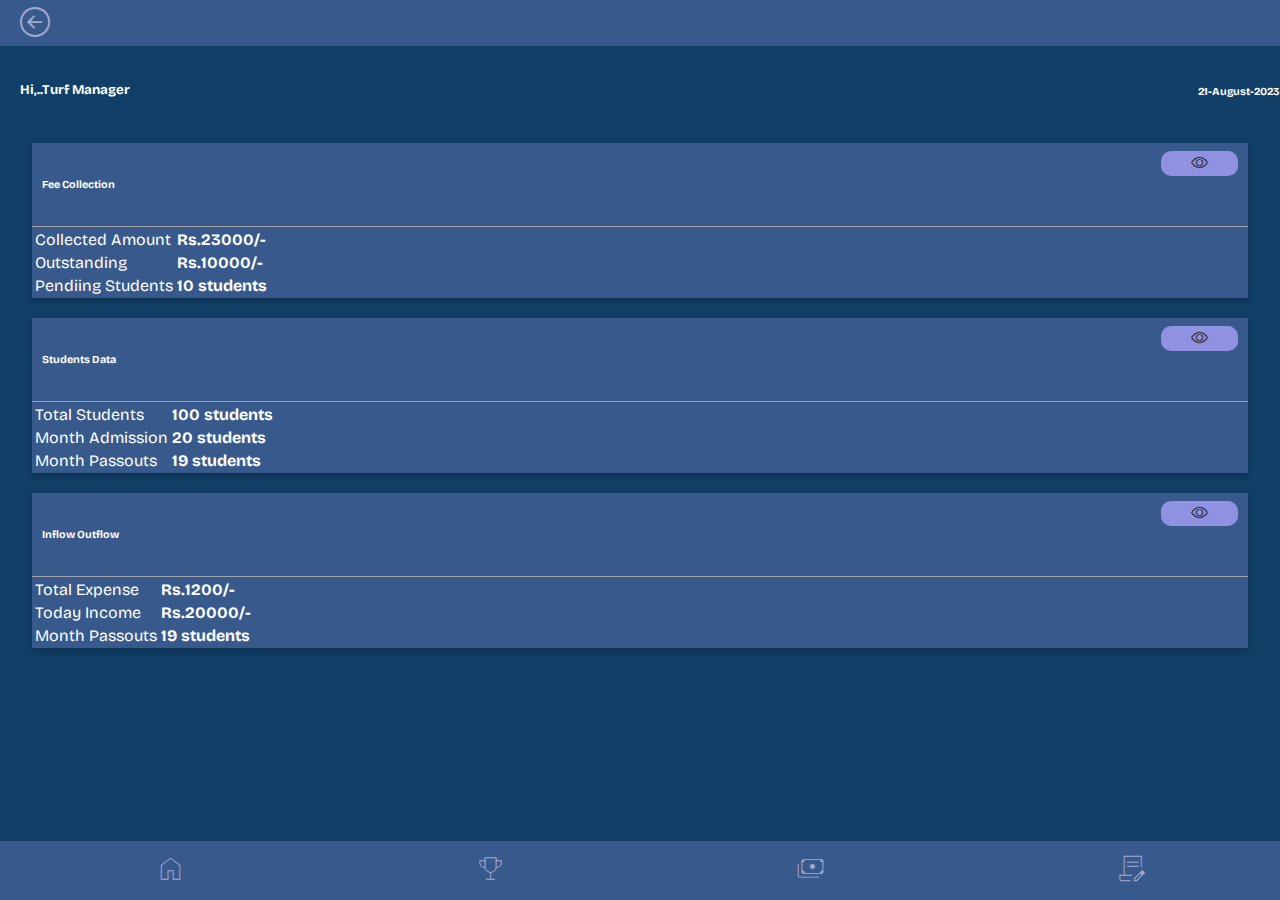
<file: index.html>
<!DOCTYPE html>
<html lang="en">

<head>
    <meta charset="UTF-8">
    <meta http-equiv="X-UA-Compatible" content="IE=edge">
    <meta name="viewport" content="width=device-width, initial-scale=1.0">
    <link rel="stylesheet" href="https://cdn.jsdelivr.net/npm/bootstrap-icons@1.10.5/font/bootstrap-icons.css">
    <link href="https://cdn.jsdelivr.net/npm/bootstrap@5.3.1/dist/css/bootstrap.min.css" rel="stylesheet"
        integrity="sha384-4bw+/aepP/YC94hEpVNVgiZdgIC5+VKNBQNGCHeKRQN+PtmoHDEXuppvnDJzQIu9" crossorigin="anonymous">
    <script src="https://cdn.jsdelivr.net/npm/bootstrap@5.3.1/dist/js/bootstrap.bundle.min.js"
        integrity="sha384-HwwvtgBNo3bZJJLYd8oVXjrBZt8cqVSpeBNS5n7C8IVInixGAoxmnlMuBnhbgrkm" crossorigin="anonymous">
    </script>
    <link rel="stylesheet"
        href="https://fonts.googleapis.com/css2?family=Material+Symbols+Outlined:opsz,wght,FILL,GRAD@48,400,0,0" />
    <link rel="stylesheet" href="static/static/styles.css">
    <title>Turf Managemnet</title>
</head>

<body>

    <!-- top navigation bar  -->

    <div class="nav-top">
        <div class="topnav sticky-top">
            <div class="div top-items">
                <a href=""><i class="bi bi-arrow-left-circle"></i></a>
            </div>
            <div class="dropdown top-items">
                <div class="drop">
                    <a href=""><i class="bi bi-three-dots-vertical"></i></a>
                </div>
                <div class="dropcontent">
                    <ul>
                        <li><a href="">Add Students</a></li>
                        <!-- <li>Add Students</li> -->
                    </ul>
                </div>
            </div>
        </div>
    </div>

    <!-- user data  -->
    <div class="userdatadiv" style="margin-top: 60px;margin-left:20px; display:flex;justify-content:space-between">
        <h5>Hi,..Turf Manager</h5>
        <h6>21-August-2023</h6>
        <!-- <p></p> -->
    </div>

    <!-- student data content  -->

    <div class="container">
        <div class="contents">
            <div class="feecolletion">
                <div class="top-head">
                    <div class="top-item">
                        <h6>Fee Collection</h6>
                    </div>
                    <div class="top-item">
                        <a href=""><i class="bi bi-eye"></i></a>
                    </div>
                </div>
                <div class="tableitems">
                    <table class="table table-primary">
                        <tr>
                            <td>Collected Amount</td>
                            <td class="amount">Rs.23000/-</td>
                        </tr>
                        <tr>
                            <td>Outstanding</td>
                            <td class="amount">Rs.10000/-</td>
                        </tr>
                        <tr>
                            <td>Pendiing Students</td>
                            <td class="amount">10 students</td>
                        </tr>
                    </table>
                </div>

            </div>

            <div class="feecolletion">
                <div class="top-head">
                    <div class="top-item">
                        <h6>Students Data</h6>
                    </div>
                    <div class="top-item">
                        <a href=""><i class="bi bi-eye"></i></a>
                    </div>
                </div>
                <div class="tableitems">
                    <table class="table table-active">
                        <tr>
                            <td>Total Students</td>
                            <td class="amount">100 students</td>
                        </tr>
                        <tr>
                            <td>Month Admission</td>
                            <td class="amount">20 students</td>
                        </tr>
                        <tr>
                            <td>Month Passouts</td>
                            <td class="amount">19 students</td>
                        </tr>
                    </table>
                </div>

            </div>

            <div class="feecolletion">
                <div class="top-head">
                    <div class="top-item">
                        <h6>Inflow Outflow</h6>
                    </div>
                    <div class="top-item">
                        <a href=""><i class="bi bi-eye"></i></a>
                    </div>
                </div>
                <div class="tableitems">
                    <table class="table table-info">
                        <tr>
                            <td>Total Expense</td>
                            <td class="amount">Rs.1200/-</td>
                        </tr>
                        <tr>
                            <td>Today Income</td>
                            <td class="amount">Rs.20000/-</td>
                        </tr>
                        <tr>
                            <td>Month Passouts</td>
                            <td class="amount">19 students</td>
                        </tr>
                    </table>
                </div>

            </div>

        </div>
    </div>

    <!-- bottom navigation bar -->

    <div class="footer-nav">
        <div class="nav-items">
            <a href="">
                <span style="font-size: 35px;" class="material-symbols-outlined">
                    home
                </span>
            </a>
        </div>
        <div class="nav-items">
            <a href="">
                <span style="font-size: 35px;" class="material-symbols-outlined">
                    emoji_events
                </span>
            </a>
        </div>
        <div class="nav-items">
            <a href="">
                <span style="font-size: 35px;" class="material-symbols-outlined">
                    payments
                </span>
            </a>

        </div>
        <div class="nav-items">
            <a href="">
                <span style="font-size: 35px;" class="material-symbols-outlined">
                    contract_edit
                </span>
            </a>

        </div>
    </div>

</body>

</html>
</file>
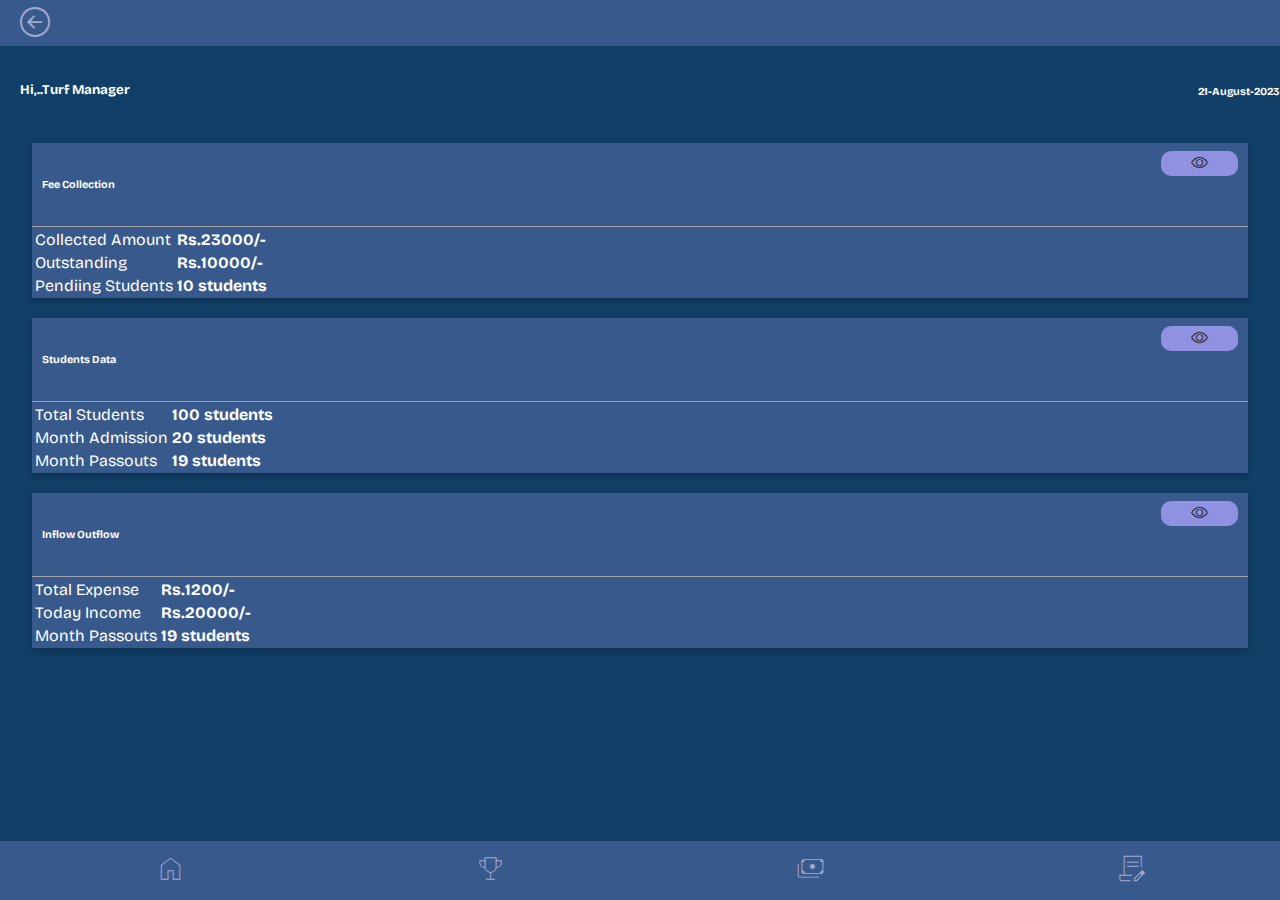
<file: templates/index.html>
<!DOCTYPE html>
<html lang="en">

<head>
    <meta charset="UTF-8">
    <meta http-equiv="X-UA-Compatible" content="IE=edge">
    <meta name="viewport" content="width=device-width, initial-scale=1.0">
    <link rel="stylesheet" href="https://cdn.jsdelivr.net/npm/bootstrap-icons@1.10.5/font/bootstrap-icons.css">
    <link href="https://cdn.jsdelivr.net/npm/bootstrap@5.3.1/dist/css/bootstrap.min.css" rel="stylesheet"
        integrity="sha384-4bw+/aepP/YC94hEpVNVgiZdgIC5+VKNBQNGCHeKRQN+PtmoHDEXuppvnDJzQIu9" crossorigin="anonymous">
    <script src="https://cdn.jsdelivr.net/npm/bootstrap@5.3.1/dist/js/bootstrap.bundle.min.js"
        integrity="sha384-HwwvtgBNo3bZJJLYd8oVXjrBZt8cqVSpeBNS5n7C8IVInixGAoxmnlMuBnhbgrkm" crossorigin="anonymous">
    </script>
    <link rel="stylesheet"
        href="https://fonts.googleapis.com/css2?family=Material+Symbols+Outlined:opsz,wght,FILL,GRAD@48,400,0,0" />
    <link rel="stylesheet" href="/static/static/styles.css">
    <title>Turf Managemnet</title>
</head>

<body>

    <!-- top navigation bar  -->

    <div class="nav-top">
        <div class="topnav sticky-top">
            <div class="div top-items">
                <a href=""><i class="bi bi-arrow-left-circle"></i></a>
            </div>
            <div class="dropdown top-items">
                <div class="drop">
                    <a href=""><i class="bi bi-three-dots-vertical"></i></a>
                </div>
                <div class="dropcontent">
                    <ul>
                        <li><a href="">Add Students</a></li>
                        <!-- <li>Add Students</li> -->
                    </ul>
                </div>
            </div>
        </div>
    </div>

    <!-- user data  -->
    <div class="userdatadiv" style="margin-top: 60px;margin-left:20px; display:flex;justify-content:space-between">
        <h5>Hi,..Turf Manager</h5>
        <h6>21-August-2023</h6>
        <!-- <p></p> -->
    </div>

    <!-- student data content  -->

    <div class="container">
        <div class="contents">
            <div class="feecolletion">
                <div class="top-head">
                    <div class="top-item">
                        <h6>Fee Collection</h6>
                    </div>
                    <div class="top-item">
                        <a href=""><i class="bi bi-eye"></i></a>
                    </div>
                </div>
                <div class="tableitems">
                    <table class="table table-primary">
                        <tr>
                            <td>Collected Amount</td>
                            <td class="amount">Rs.23000/-</td>
                        </tr>
                        <tr>
                            <td>Outstanding</td>
                            <td class="amount">Rs.10000/-</td>
                        </tr>
                        <tr>
                            <td>Pendiing Students</td>
                            <td class="amount">10 students</td>
                        </tr>
                    </table>
                </div>

            </div>

            <div class="feecolletion">
                <div class="top-head">
                    <div class="top-item">
                        <h6>Students Data</h6>
                    </div>
                    <div class="top-item">
                        <a href=""><i class="bi bi-eye"></i></a>
                    </div>
                </div>
                <div class="tableitems">
                    <table class="table table-active">
                        <tr>
                            <td>Total Students</td>
                            <td class="amount">100 students</td>
                        </tr>
                        <tr>
                            <td>Month Admission</td>
                            <td class="amount">20 students</td>
                        </tr>
                        <tr>
                            <td>Month Passouts</td>
                            <td class="amount">19 students</td>
                        </tr>
                    </table>
                </div>

            </div>

            <div class="feecolletion">
                <div class="top-head">
                    <div class="top-item">
                        <h6>Inflow Outflow</h6>
                    </div>
                    <div class="top-item">
                        <a href=""><i class="bi bi-eye"></i></a>
                    </div>
                </div>
                <div class="tableitems">
                    <table class="table table-info">
                        <tr>
                            <td>Total Expense</td>
                            <td class="amount">Rs.1200/-</td>
                        </tr>
                        <tr>
                            <td>Today Income</td>
                            <td class="amount">Rs.20000/-</td>
                        </tr>
                        <tr>
                            <td>Month Passouts</td>
                            <td class="amount">19 students</td>
                        </tr>
                    </table>
                </div>

            </div>

        </div>
    </div>

    <!-- bottom navigation bar -->

    <div class="footer-nav">
        <div class="nav-items">
            <a href="">
                <span style="font-size: 35px;" class="material-symbols-outlined">
                    home
                </span>
            </a>
        </div>
        <div class="nav-items">
            <a href="">
                <span style="font-size: 35px;" class="material-symbols-outlined">
                    emoji_events
                </span>
            </a>
        </div>
        <div class="nav-items">
            <a href="">
                <span style="font-size: 35px;" class="material-symbols-outlined">
                    payments
                </span>
            </a>

        </div>
        <div class="nav-items">
            <a href="">
                <span style="font-size: 35px;" class="material-symbols-outlined">
                    contract_edit
                </span>
            </a>

        </div>
    </div>

</body>

</html>
</file>
<file: static/static/styles.css>
@import url('https://fonts.googleapis.com/css2?family=Bricolage+Grotesque:opsz,wght@10..48,200&display=swap');
body{
    margin: 0;
    padding: 0;
    font-family: 'Bricolage Grotesque', sans-serif;;
    background-color: #113f67;
    color:#ffff;
}
.footer-nav{
    width:100%;
    margin: auto;
    position: fixed;
    bottom: 0px;
    display: flex;
    justify-content: space-around;
    align-items: baseline;
    padding: 10px;
    background-color: #38598b;
    /* border-top: .5px solid rgb(42, 41, 41); */
    /* box-shadow: rgba(6, 24, 44, 0.4) 0px 0px 0px 2px, rgba(6, 24, 44, 0.65) 0px 4px 6px -1px, rgba(255, 255, 255, 0.08) 0px 1px 0px inset; */
    text-align: center;
}
.footer-nav .nav-items{
    /* padding: 10px; */
    text-align: center;
}
.nav-items a{
    /* color: rgb(181, 180, 180); */
    color: #a2a8d3;
    font-weight: bold;
    text-decoration: none;
    padding: 6px;
}
.nav-items a i{
    font-size: 25px;
}
.nav-items a span{
    font-size: 11px;
    font-weight: 100;
}
.nav-items a:hover{
    /* color: rgb(55, 55, 55); */
    color: white;

}
/* .nav-top{
    position: fixed;
    top:0
} */
.topnav{
    display: flex;
    justify-content: space-between;
    padding: 5px 20px;
    position: fixed;
    width: 100%;
    top:0px;
    background-color: #38598b;

}
.topnav a{
    font-size: 30px;
    color: #a2a8d3;
}
.dropdown{
    position: relative;
}
.dropcontent{
    position: absolute;
    right:1px;
    top:15px;
    display: none;
}

.dropcontent a{
    font-size: medium;
    text-decoration: none;

}
.dropcontent ul{
    list-style: none;
}
.dropcontent li{
    padding: 20px;
    background-color: #ffff;
    width:140px;
    box-shadow: rgba(0, 0, 0, 0.16) 0px 1px 4px;

}
.dropcontent a:hover{
    color: rgb(145, 145, 226);
}
.dropdown:hover .dropcontent{
    display: block;
}
.feecolletion{
    width:95%;
    margin: auto;
    margin-top: 20px;
    /* border: .5px solid #a2a8d3; */
    box-shadow: rgba(0, 0, 0, 0.24) 0px 3px 8px;
    /* height: 100px; */
    background-color: #38598b;
    /* padding: 20px; */
}

.feecolletion .top-head{
    display: flex;
    justify-content: space-between;
    border-bottom: .3px solid rgb(164, 162, 162) ;
    padding: 10px;
}
.top-item a{
    padding: 2px 30px;
    font-weight: bolder;
    font-size: 17px;
    background-color: rgb(145, 145, 226);
    text-decoration: none;
    color: rgb(44, 44, 53);
    border-radius: 10px;
}
.top-item a:hover{
    background-color: rgb(214, 227, 252);
    color: rgb(145, 145, 226);
    border: .5px solid rgb(145, 145, 226)  ;
    outline: none;
    /* color: #ffff; */
}
.feecolletion .amount{
    font-weight: bold;
}
</file>
